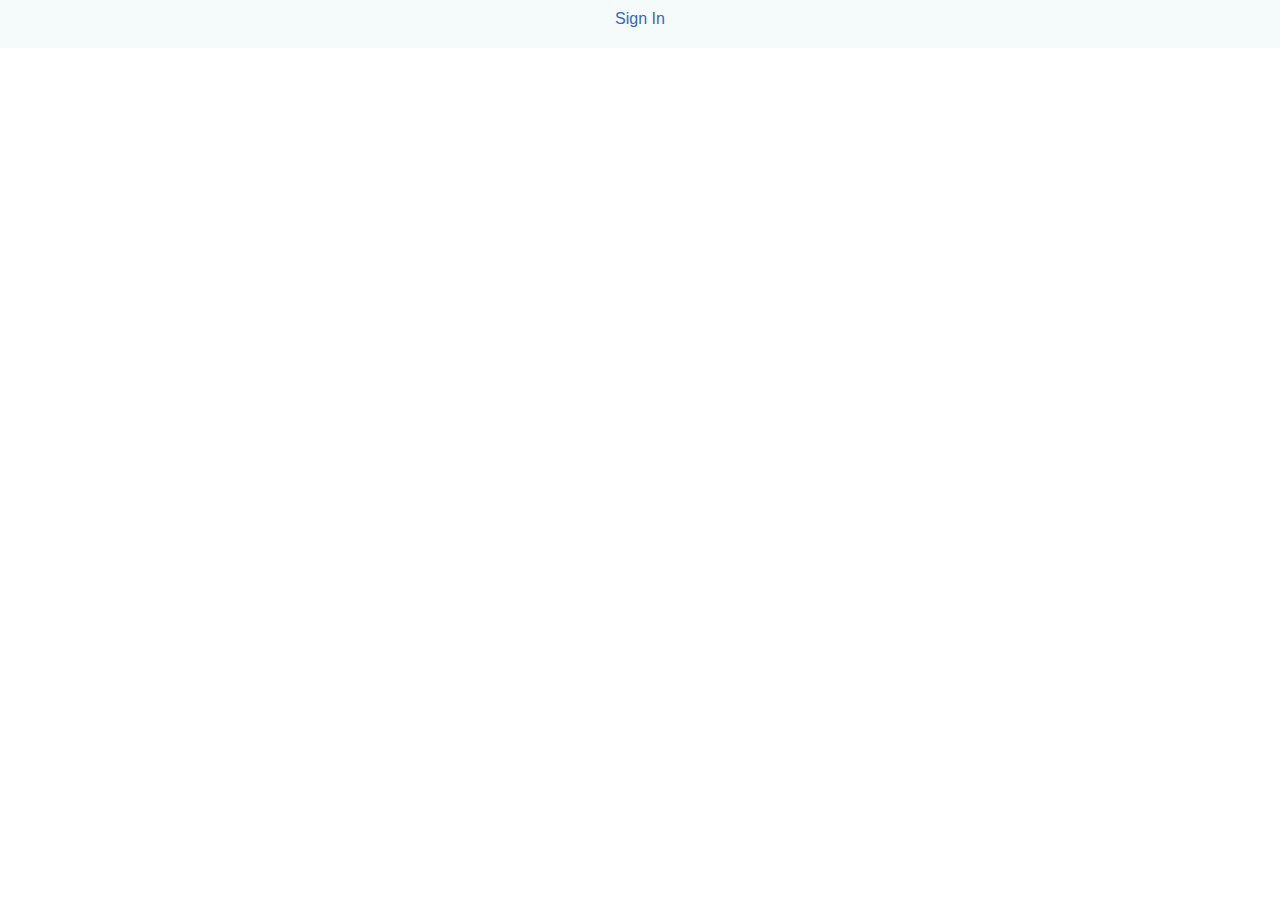
<file: index3.html>
<!DOCTYPE html>
<html lang="en">
<head>
    <meta charset="UTF-8">
    <meta name="viewport" content="width=device-width, initial-scale=1.0">
    <title>Sign In Demo</title>
    <link rel="stylesheet" href="cs.css">
</head>
<body>
    <div class="header">
        <a href="mod2.html" id="signInLink" class="sign-in">Sign In</a>
        <span id="userInfo" class="user-info"></span>
    </div>

    <script src="js.js"></script>
</body>
</html>
</file>
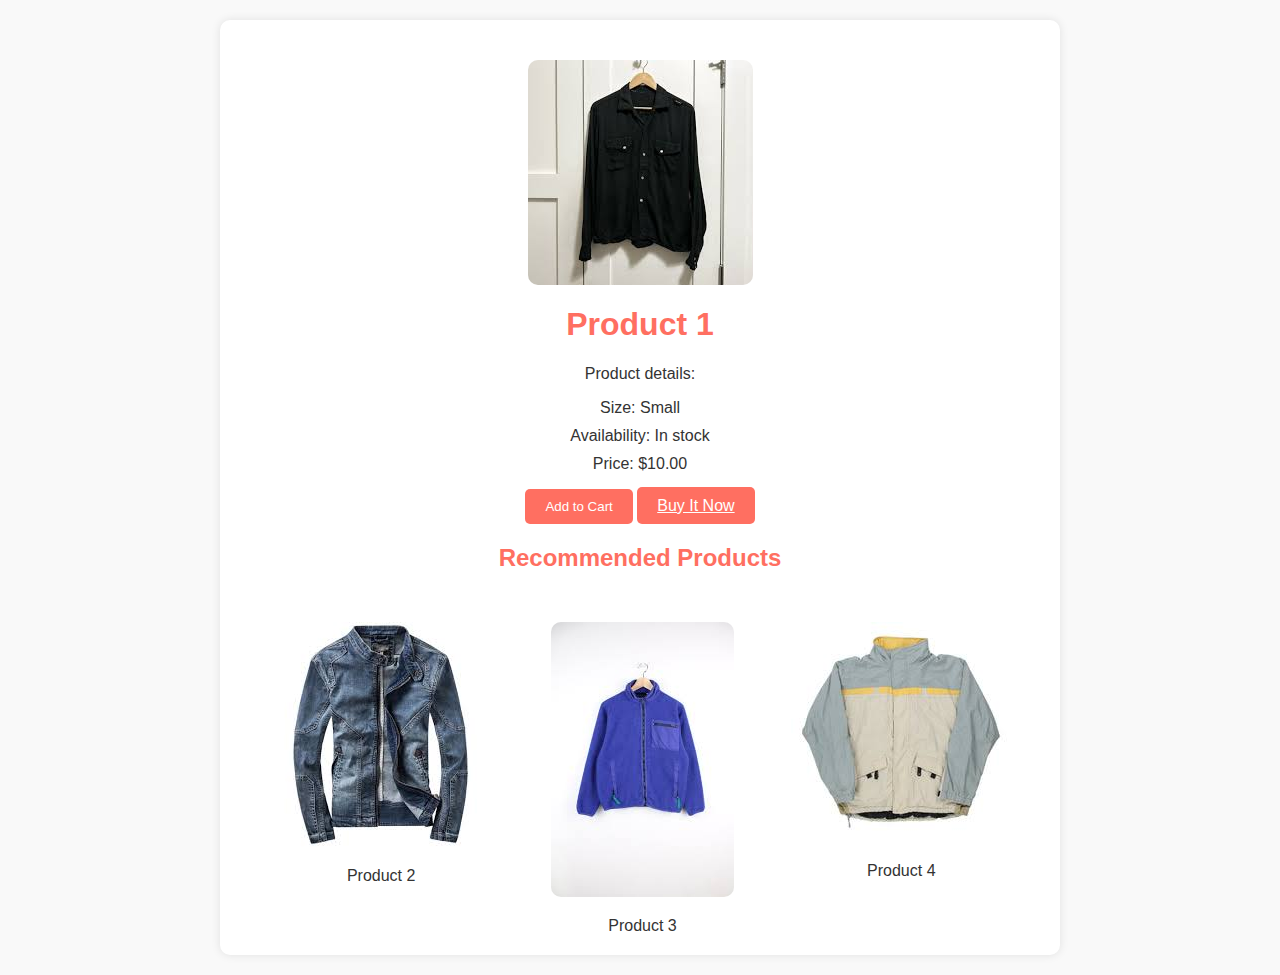
<file: product1.html>
<!DOCTYPE html>
<html lang="en">
<head>
    <meta charset="UTF-8">
    <meta name="viewport" content="width=device-width, initial-scale=1.0">
    <title>Product 1</title>
    <style>
        /* CSS styles for colorful and attractive design */
        body {
            font-family: 'Arial', sans-serif;
            background-color: #f9f9f9;
            color: #333;
            margin: 0;
            padding: 0;
        }
        .container {
            max-width: 800px;
            margin: 20px auto;
            padding: 20px;
            background-color: #fff;
            box-shadow: 0px 0px 10px rgba(0, 0, 0, 0.1);
            border-radius: 10px;
        }
        h1, h2, h3 {
            color: #ff6f61;
            text-align: center;
        }
        ul {
            list-style: none;
            padding: 0;
            text-align: center;
        }
        li {
            margin-bottom: 10px;
        }
        img {
            border-radius: 10px;
            margin: 20px auto;
            display: block;
        }
        .product-info {
            margin-bottom: 20px;
            text-align: center;
        }
        .btn {
            padding: 10px 20px;
            background-color: #ff6f61;
            color: #fff;
            border: none;
            border-radius: 5px;
            cursor: pointer;
            transition: background-color 0.3s;
        }
        .btn:hover {
            background-color: #ff564e;
        }
        .recommended-products {
            display: flex;
            justify-content: space-around;
            margin-top: 30px;
        }
        .product {
            text-align: center;
        }
        .product a {
            text-decoration: none;
            color: #333;
            display: block;
            margin-top: 10px;
        }
        .product a:hover {
            color: #ff6f61;
        }
    </style>
</head>
<body>
    <div class="container">
        <!-- Anchor tag wrapping the image -->
        <a href="product1.html">
            <img src="product images/product1.jpg" alt="Product 1 Image">
        </a>

        <div class="product-info">
            <h1>Product 1</h1>
            <p>Product details:</p>
            <ul>
                <li>Size: Small</li>
                <li>Availability: In stock</li>
                <li>Price: $10.00</li>
            </ul>
            <button class="btn" onclick="addToCart('Product 1')">Add to Cart</button>
            <a href="cart.html" class="btn">Buy It Now</a>
        </div>

        <h2>Recommended Products</h2>

        <div class="recommended-products">
            <div class="product">
                <a href="product2.html">
                    <img src="product images/product2.jpg" alt="Product 2 Image">
                    <span>Product 2</span>
                </a>
            </div>
            <!-- Recommended product 2 -->
            <div class="product">
                <a href="product3.html">
                    <img src="product images/product3.jpg" alt="Product 3 Image">
                    <span>Product 3</span>
                </a>
            </div>
            <!-- Recommended product 3 -->
            <div class="product">
                <a href="product4.html">
                    <img src="product images/product4.jpg" alt="Product 4 Image">
                    <span>Product 4</span>
                </a>
            </div>
        </div>
    </div>

    <script>
        function addToCart(productName) {
            // Add product to cart (you would implement this function)
        }
    </script>
</body>
</html>
</file>
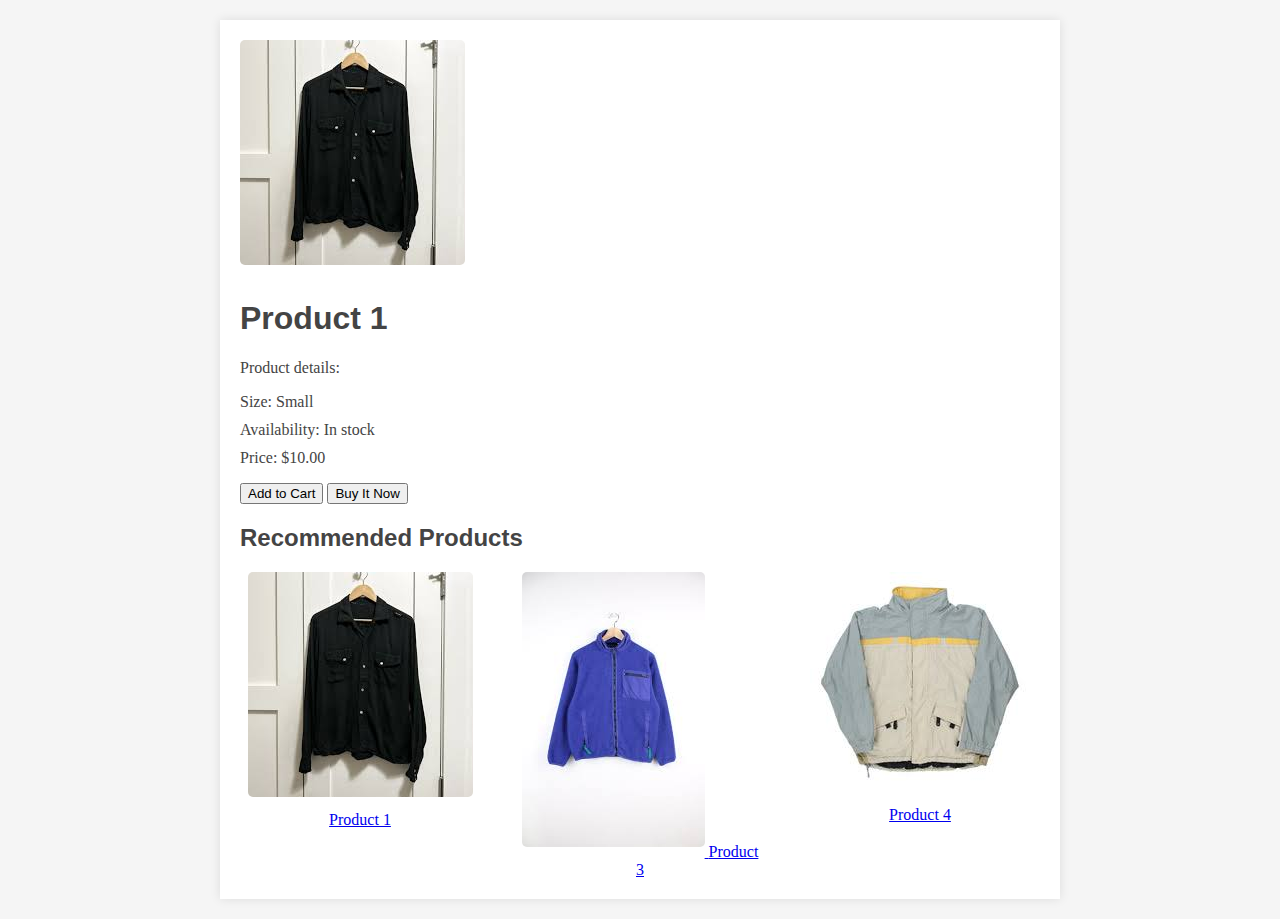
<file: product2.html>
<!DOCTYPE html>
<html lang="en">
<head>
    <meta charset="UTF-8">
    <meta name="viewport" content="width=device-width, initial-scale=1.0">
    <title>Product 1</title>
    <style>
        /* CSS styles for vintage theme */
        body {
            font-family: 'Garamond', serif;
            background-color: #f5f5f5;
            color: #444;
            margin: 0;
            padding: 0;
        }
        .container {
            max-width: 800px;
            margin: 20px auto;
            padding: 20px;
            background-color: #fff;
            box-shadow: 0px 0px 10px rgba(0, 0, 0, 0.1);
        }
        h1, h2, h3 {
            font-family: 'Copperplate', sans-serif;
        }
        ul {
            list-style: none;
            padding: 0;
        }
        li {
            margin-bottom: 10px;
        }
        img {
            border-radius: 5px;
            margin-bottom: 10px;
        }
        .product-info {
            margin-bottom: 20px;
        }
        .recommended-products {
            display: flex;
            justify-content: space-between;
        }
        .recommended-products .product {
            flex-basis: 30%;
            text-align: center;
        }
        .recommended-products img {
            max-width: 100%;
        }
    </style>
</head>
<body>
    <div class="container">
        <!-- Anchor tag wrapping the image -->
        <a href="product1.html">
            <img src="product images/product1.jpg" alt="Product 1 Image">
        </a>

        <div class="product-info">
            <h1>Product 1</h1>
            <p>Product details:</p>
            <ul>
                <li>Size: Small</li>
                <li>Availability: In stock</li>
                <li>Price: $10.00</li>
            </ul>
            <button onclick="addToCart('Product 1')">Add to Cart</button>
            <a href="cart.html"><button>Buy It Now</button></a>
        </div>

        <h2>Recommended Products</h2>

        <div class="recommended-products">
            <div class="product">
                <a href="product1.html">
                    <img src="product images/product1.jpg" alt="Product 1 Image">
                </a>
                <a href="product1.html">Product 1</a>
            </div>
            <!-- Recommended product 2 -->
            <div class="product">
                <a href="product3.html">
                    <img src="product images/product3.jpg" alt="Product 3 Image">
                </a>
                <a href="product3.html">Product 3</a>
            </div>
            <!-- Recommended product 3 -->
            <div class="product">
                <a href="product4.html">
                    <img src="product images/product4.jpg" alt="Product 4 Image">
                </a>
                <a href="product4.html">Product 4</a>
            </div>
        </div>
    </div>

    <script>
        function addToCart(productName) {
            // Add product to cart (you would implement this function)
        }
    </script>
</body>
</html>
</file>
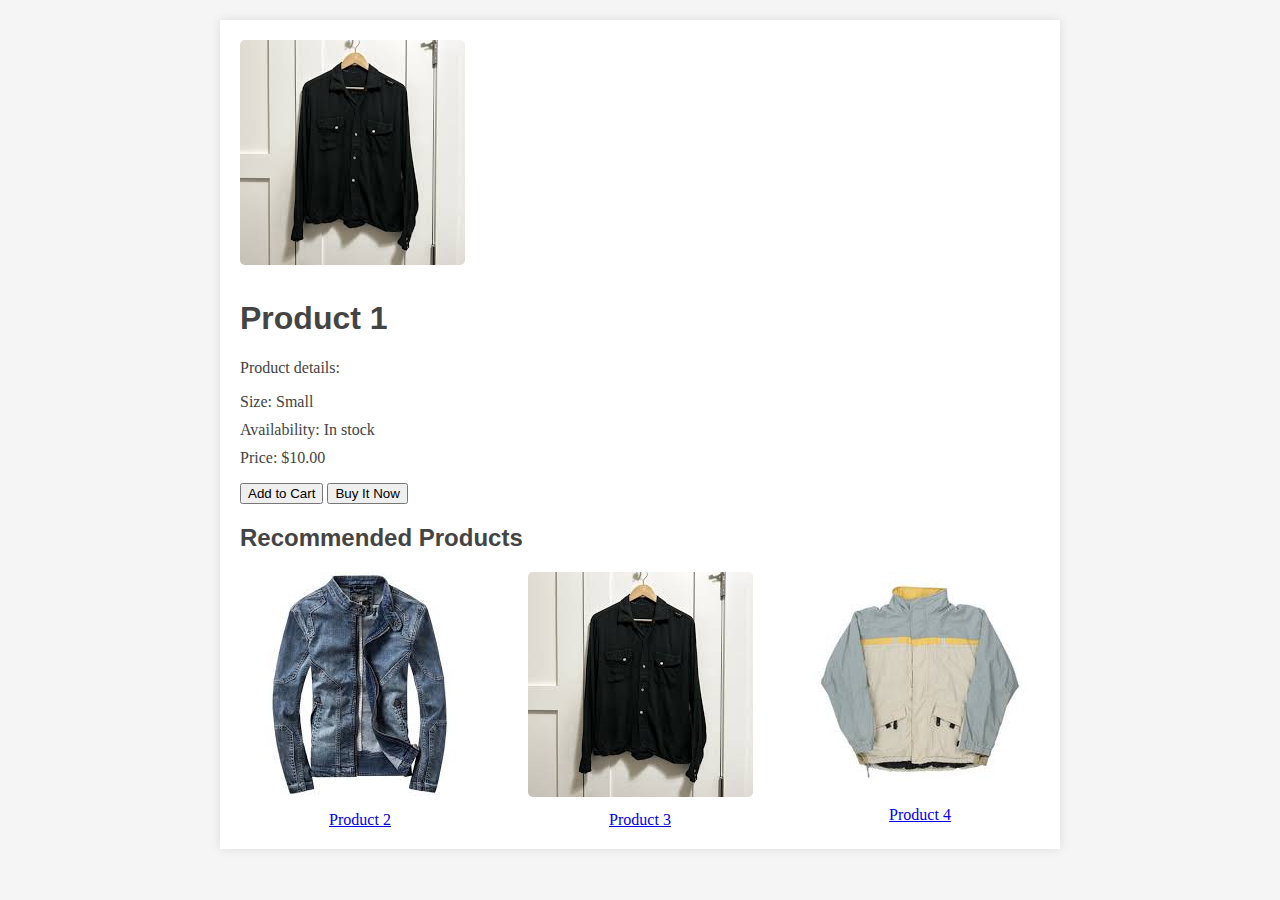
<file: product3.html>
<!DOCTYPE html>
<html lang="en">
<head>
    <meta charset="UTF-8">
    <meta name="viewport" content="width=device-width, initial-scale=1.0">
    <title>Product 1</title>
    <style>
        /* CSS styles for vintage theme */
        body {
            font-family: 'Garamond', serif;
            background-color: #f5f5f5;
            color: #444;
            margin: 0;
            padding: 0;
        }
        .container {
            max-width: 800px;
            margin: 20px auto;
            padding: 20px;
            background-color: #fff;
            box-shadow: 0px 0px 10px rgba(0, 0, 0, 0.1);
        }
        h1, h2, h3 {
            font-family: 'Copperplate', sans-serif;
        }
        ul {
            list-style: none;
            padding: 0;
        }
        li {
            margin-bottom: 10px;
        }
        img {
            border-radius: 5px;
            margin-bottom: 10px;
        }
        .product-info {
            margin-bottom: 20px;
        }
        .recommended-products {
            display: flex;
            justify-content: space-between;
        }
        .recommended-products .product {
            flex-basis: 30%;
            text-align: center;
        }
        .recommended-products img {
            max-width: 100%;
        }
    </style>
</head>
<body>
    <div class="container">
        <!-- Anchor tag wrapping the image -->
        <a href="product1.html">
            <img src="product images/product1.jpg" alt="Product 1 Image">
        </a>

        <div class="product-info">
            <h1>Product 1</h1>
            <p>Product details:</p>
            <ul>
                <li>Size: Small</li>
                <li>Availability: In stock</li>
                <li>Price: $10.00</li>
            </ul>
            <button onclick="addToCart('Product 1')">Add to Cart</button>
            <a href="cart.html"><button>Buy It Now</button></a>
        </div>

        <h2>Recommended Products</h2>

        <div class="recommended-products">
            <div class="product">
                <a href="product2.html">
                    <img src="product images/product2.jpg" alt="Product 2 Image">
                </a>
                <a href="product2.html">Product 2</a>
            </div>
            <!-- Recommended product 2 -->
            <div class="product">
                <a href="product1.html">
                    <img src="product images/product1.jpg" alt="Product 1 Image">
                </a>
                <a href="product1.html">Product 3</a>
            </div>
            <!-- Recommended product 3 -->
            <div class="product">
                <a href="product4.html">
                    <img src="product images/product4.jpg" alt="Product 4 Image">
                </a>
                <a href="product4.html">Product 4</a>
            </div>
        </div>
    </div>

    <script>
        function addToCart(productName) {
            // Add product to cart (you would implement this function)
        }
    </script>
</body>
</html>
</file>
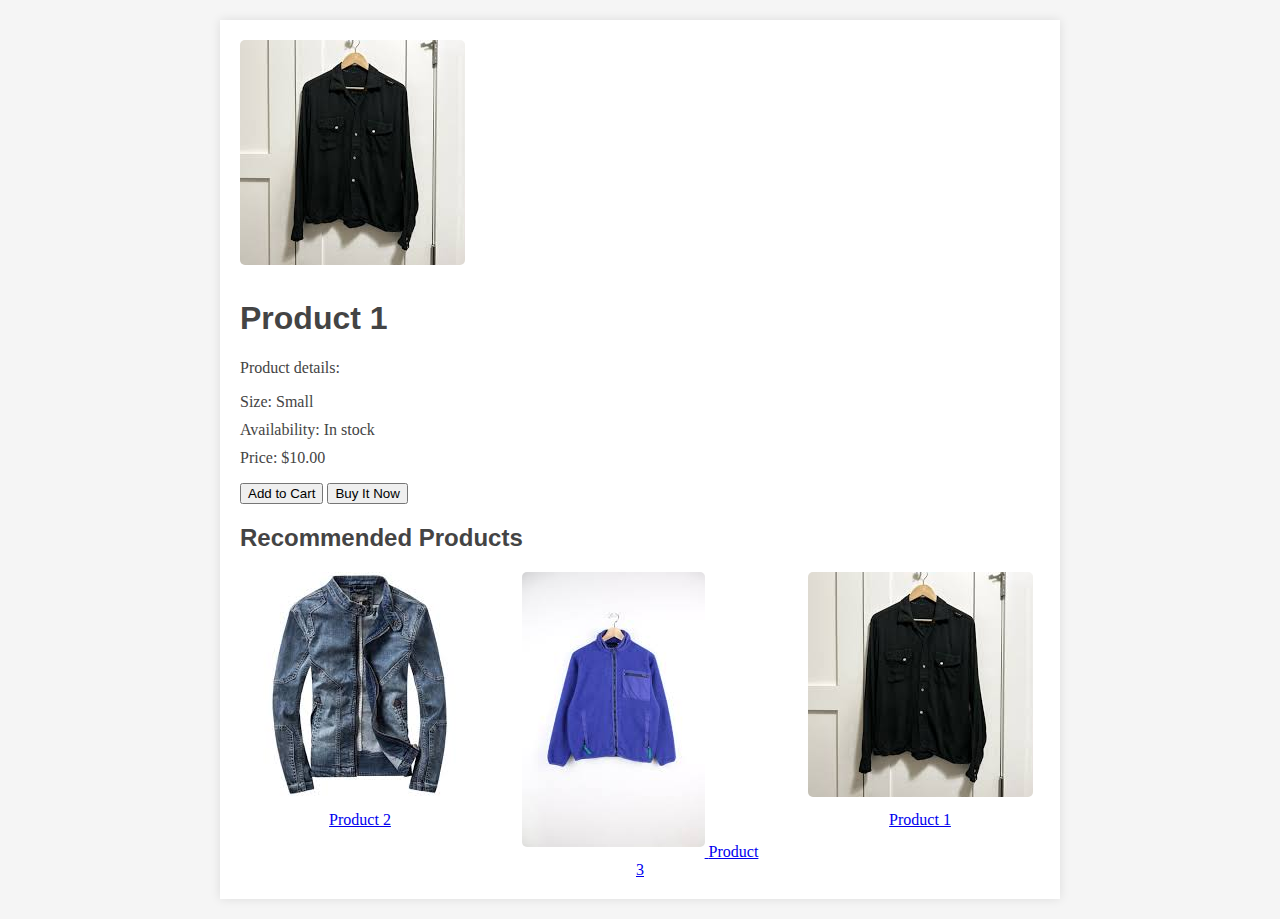
<file: product4.html>
<!DOCTYPE html>
<html lang="en">
<head>
    <meta charset="UTF-8">
    <meta name="viewport" content="width=device-width, initial-scale=1.0">
    <title>Product 1</title>
    <style>
        /* CSS styles for vintage theme */
        body {
            font-family: 'Garamond', serif;
            background-color: #f5f5f5;
            color: #444;
            margin: 0;
            padding: 0;
        }
        .container {
            max-width: 800px;
            margin: 20px auto;
            padding: 20px;
            background-color: #fff;
            box-shadow: 0px 0px 10px rgba(0, 0, 0, 0.1);
        }
        h1, h2, h3 {
            font-family: 'Copperplate', sans-serif;
        }
        ul {
            list-style: none;
            padding: 0;
        }
        li {
            margin-bottom: 10px;
        }
        img {
            border-radius: 5px;
            margin-bottom: 10px;
        }
        .product-info {
            margin-bottom: 20px;
        }
        .recommended-products {
            display: flex;
            justify-content: space-between;
        }
        .recommended-products .product {
            flex-basis: 30%;
            text-align: center;
        }
        .recommended-products img {
            max-width: 100%;
        }
    </style>
</head>
<body>
    <div class="container">
        <!-- Anchor tag wrapping the image -->
        <a href="product1.html">
            <img src="product images/product1.jpg" alt="Product 1 Image">
        </a>

        <div class="product-info">
            <h1>Product 1</h1>
            <p>Product details:</p>
            <ul>
                <li>Size: Small</li>
                <li>Availability: In stock</li>
                <li>Price: $10.00</li>
            </ul>
            <button onclick="addToCart('Product 1')">Add to Cart</button>
            <a href="cart.html"><button>Buy It Now</button></a>
        </div>

        <h2>Recommended Products</h2>

        <div class="recommended-products">
            <div class="product">
                <a href="product2.html">
                    <img src="product images/product2.jpg" alt="Product 2 Image">
                </a>
                <a href="product2.html">Product 2</a>
            </div>
            <!-- Recommended product 2 -->
            <div class="product">
                <a href="product3.html">
                    <img src="product images/product3.jpg" alt="Product 3 Image">
                </a>
                <a href="product3.html">Product 3</a>
            </div>
            <!-- Recommended product 3 -->
            <div class="product">
                <a href="product1.html">
                    <img src="product images/product1.jpg" alt="Product 1 Image">
                </a>
                <a href="product1.html">Product 1</a>
            </div>
        </div>
    </div>

    <script>
        function addToCart(productName) {
            // Add product to cart (you would implement this function)
        }
    </script>
</body>
</html>
</file>
<file: cs.css>
/* CSS styles for layout */
body {
    font-family: Arial, sans-serif;
    margin: 0;
    padding: 0;
}

.header {
    background-color: #f4fbfa;
    padding: 10px;
    text-align: center;
}

.sign-in {
    display: block;
    text-decoration: none;
    color: #3366cc;
    margin-bottom: 10px;
}

.user-info {
    display: none;
    color: #3366cc;
}
</file>
